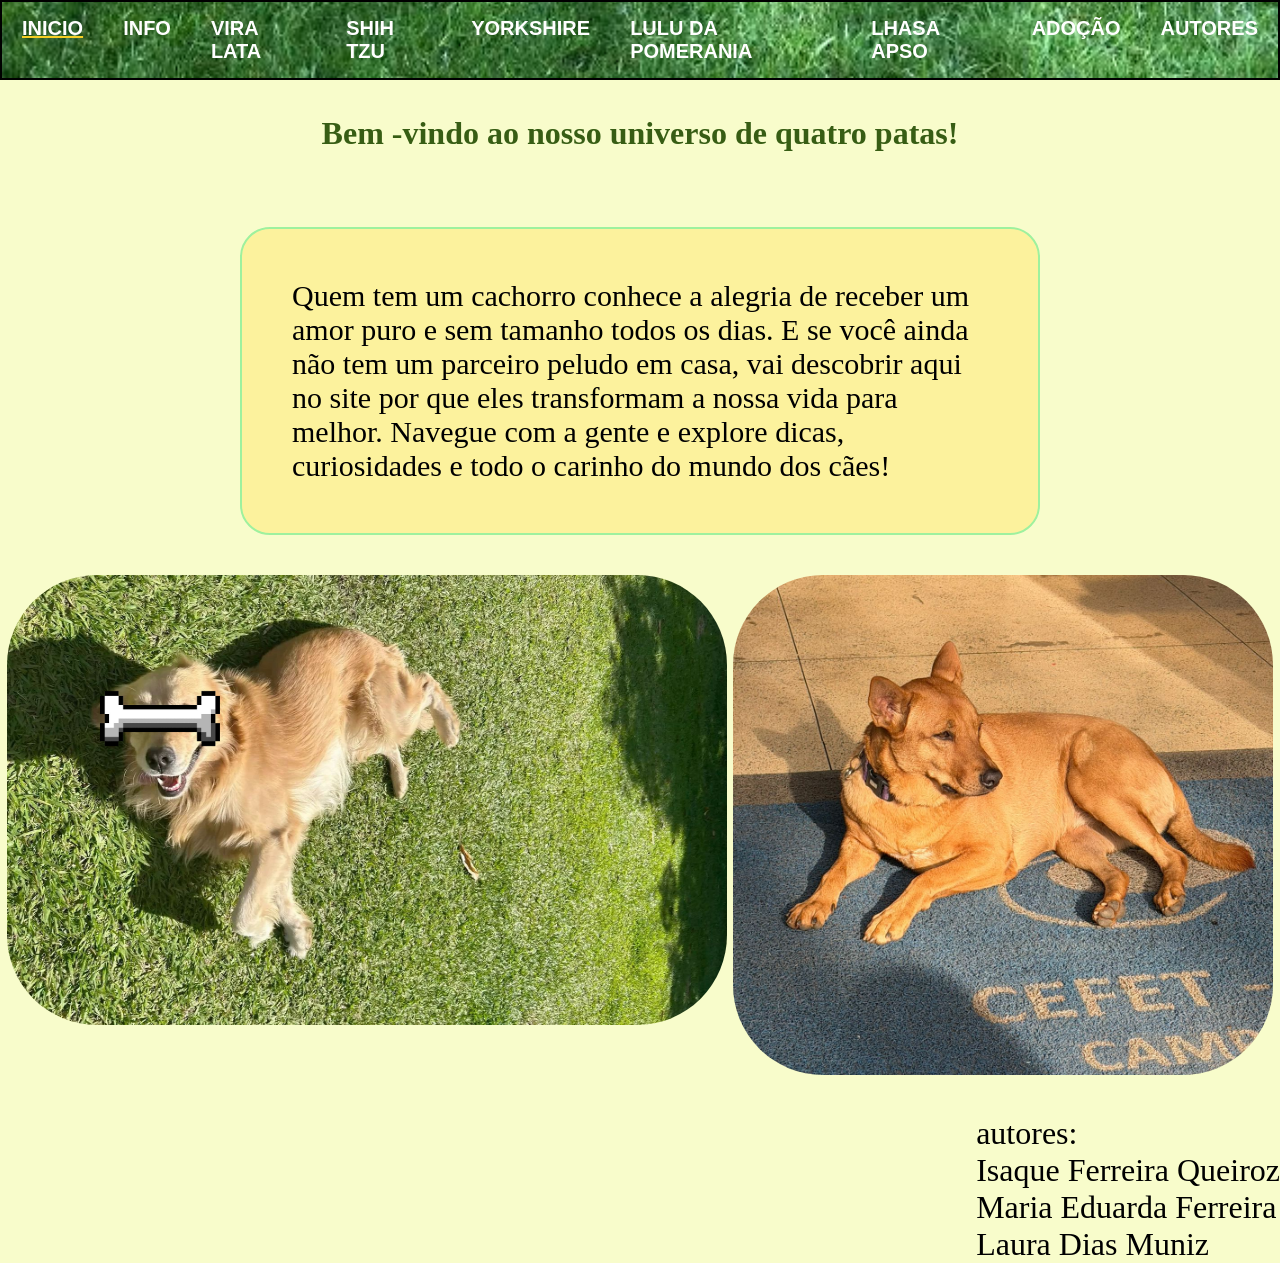
<file: index.html>
<!DOCTYPE html>
<html lang="en">
<head>
    <meta charset="UTF-8">
    <meta name="viewport" content="width=device-width, initial-scale=1.0">
    <title>Patrulia Canina</title>
    <link rel="shortcut icon" href="/img/cachorro.ico" type="image/x-icon">
    <link rel="stylesheet" href="cachorro.css">
</head>
<body>
    <nav class="paginas">
        <ul class="lista">
            <li><a href="index.html">INICIO</a></li>
            <li><a href="pag-2.html">INFO</a></li>
            <li><a href="pag-3.html">VIRA LATA</a></li>
            <li><a href="pag-4.html">SHIH TZU</a></li>
            <li><a href="pag-5.html">YORKSHIRE</a></li>
            <li><a href="pag-6.html">LULU DA POMERANIA</a></li>
            <li><a href="pag-7.html">LHASA APSO</a></li>
            <li><a href="adocao.html">ADOÇÃO</a></li>
            <li><a href="/#autores">AUTORES</a></li>
        </ul>
    </nav>
        <h1 class="bem">Bem -vindo ao nosso universo de quatro patas!</h1>
        <p class="intro">Quem tem um cachorro conhece a alegria de receber um amor puro e sem tamanho todos os dias.
            E se você ainda não tem um parceiro peludo em casa, vai descobrir aqui no site por que eles transformam a nossa vida para melhor.
            Navegue com a gente e explore dicas, curiosidades e todo o carinho do mundo dos cães!</p>
    <div class="aleatorios">
        <img class="img1" src="imgs/WhatsApp Image 2026-06-24 at 09.59.09.jpeg">
        <img class="img2" src="imgs/WhatsApp Image 2026-06-28 at 08.10.00.jpeg">
    </div>
    <p id="autores">autores:<br>Isaque Ferreira Queiroz<br>Maria Eduarda Ferreira<br>Laura Dias Muniz</p>

    <div id="item-arremesso" class="osso"></div>
    <script src="cachorro.js"></script>
</body>
</html>
</file>
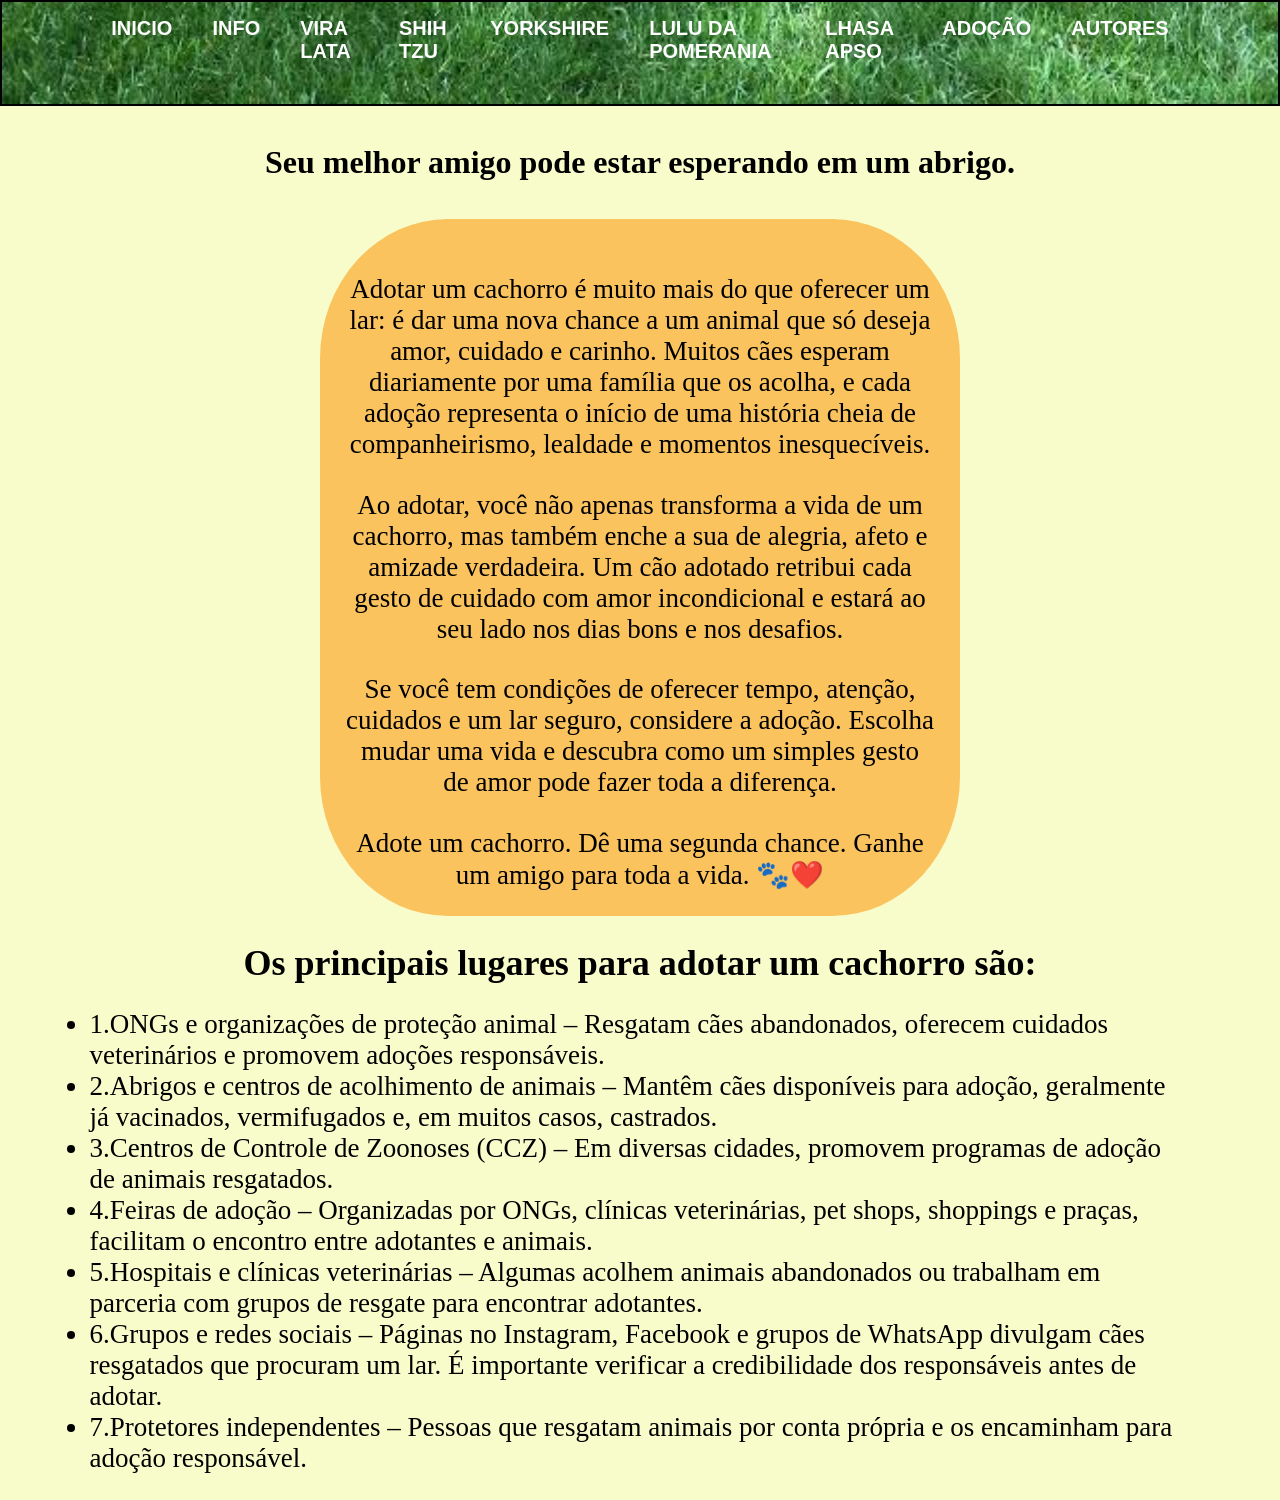
<file: adocao.html>
<!DOCTYPE html>
<html lang="en">
<head>
    <meta charset="UTF-8">
    <meta name="viewport" content="width=device-width, initial-scale=1.0">
    <title>Adocao</title>
    <link rel="stylesheet" href="cachorro.css">
    <link rel="stylesheet" href="adocao.css">
</head>
<body>
    <nav class="paginas">
        <ul class="lista">
            <li><a href="index.html">INICIO</a></li>
            <li><a href="pag-2.html">INFO</a></li>
            <li><a href="pag-3.html">VIRA LATA</a></li>
            <li><a href="pag-4.html">SHIH TZU</a></li>
            <li><a href="pag-5.html">YORKSHIRE</a></li>
            <li><a href="pag-6.html">LULU DA POMERANIA</a></li>
            <li><a href="pag-7.html">LHASA APSO</a></li>
            <li><a href="adocao.html">ADOÇÃO</a></li>
            <li><a href="/#autores">AUTORES</a></li>
        </ul>
    </nav>
    <header>
        <h1>Seu melhor amigo pode estar esperando em um abrigo.</h1>
    </header>
    <div>
        <p>
            Adotar um cachorro é muito mais do que oferecer um lar: é dar uma nova chance a um animal que só deseja amor, cuidado e carinho. Muitos cães esperam diariamente por uma família que os acolha, e cada adoção representa o início de uma história cheia de companheirismo, lealdade e momentos inesquecíveis.
        </p>
        <p>
            Ao adotar, você não apenas transforma a vida de um cachorro, mas também enche a sua de alegria, afeto e amizade verdadeira. Um cão adotado retribui cada gesto de cuidado com amor incondicional e estará ao seu lado nos dias bons e nos desafios.
        </p>
        <p>
            Se você tem condições de oferecer tempo, atenção, cuidados e um lar seguro, considere a adoção. Escolha mudar uma vida e descubra como um simples gesto de amor pode fazer toda a diferença.
        </p>
        <p>
            Adote um cachorro. Dê uma segunda chance. Ganhe um amigo para toda a vida. 🐾❤️
        </p>
    </div>
    <h2>Os principais lugares para adotar um cachorro são:</h2>
    <ul>
        <li>
             1.ONGs e organizações de proteção animal – Resgatam cães abandonados, oferecem cuidados veterinários e promovem adoções responsáveis.
        </li>
        <li>
            2.Abrigos e centros de acolhimento de animais – Mantêm cães disponíveis para adoção, geralmente já vacinados, vermifugados e, em muitos casos, castrados.
        </li>
        <li>
            3.Centros de Controle de Zoonoses (CCZ) – Em diversas cidades, promovem programas de adoção de animais resgatados.
        </li>
        <li>
            4.Feiras de adoção – Organizadas por ONGs, clínicas veterinárias, pet shops, shoppings e praças, facilitam o encontro entre adotantes e animais.
        </li>
        <li>
            5.Hospitais e clínicas veterinárias – Algumas acolhem animais abandonados ou trabalham em parceria com grupos de resgate para encontrar adotantes.
        </li>
        <li>6.Grupos e redes sociais – Páginas no Instagram, Facebook e grupos de WhatsApp divulgam cães resgatados que procuram um lar. É importante verificar a credibilidade dos responsáveis antes de adotar.</li>
        <li>
            7.Protetores independentes – Pessoas que resgatam animais por conta própria e os encaminham para adoção responsável.
        </li>
    </ul>
</body>
</html>
</file>
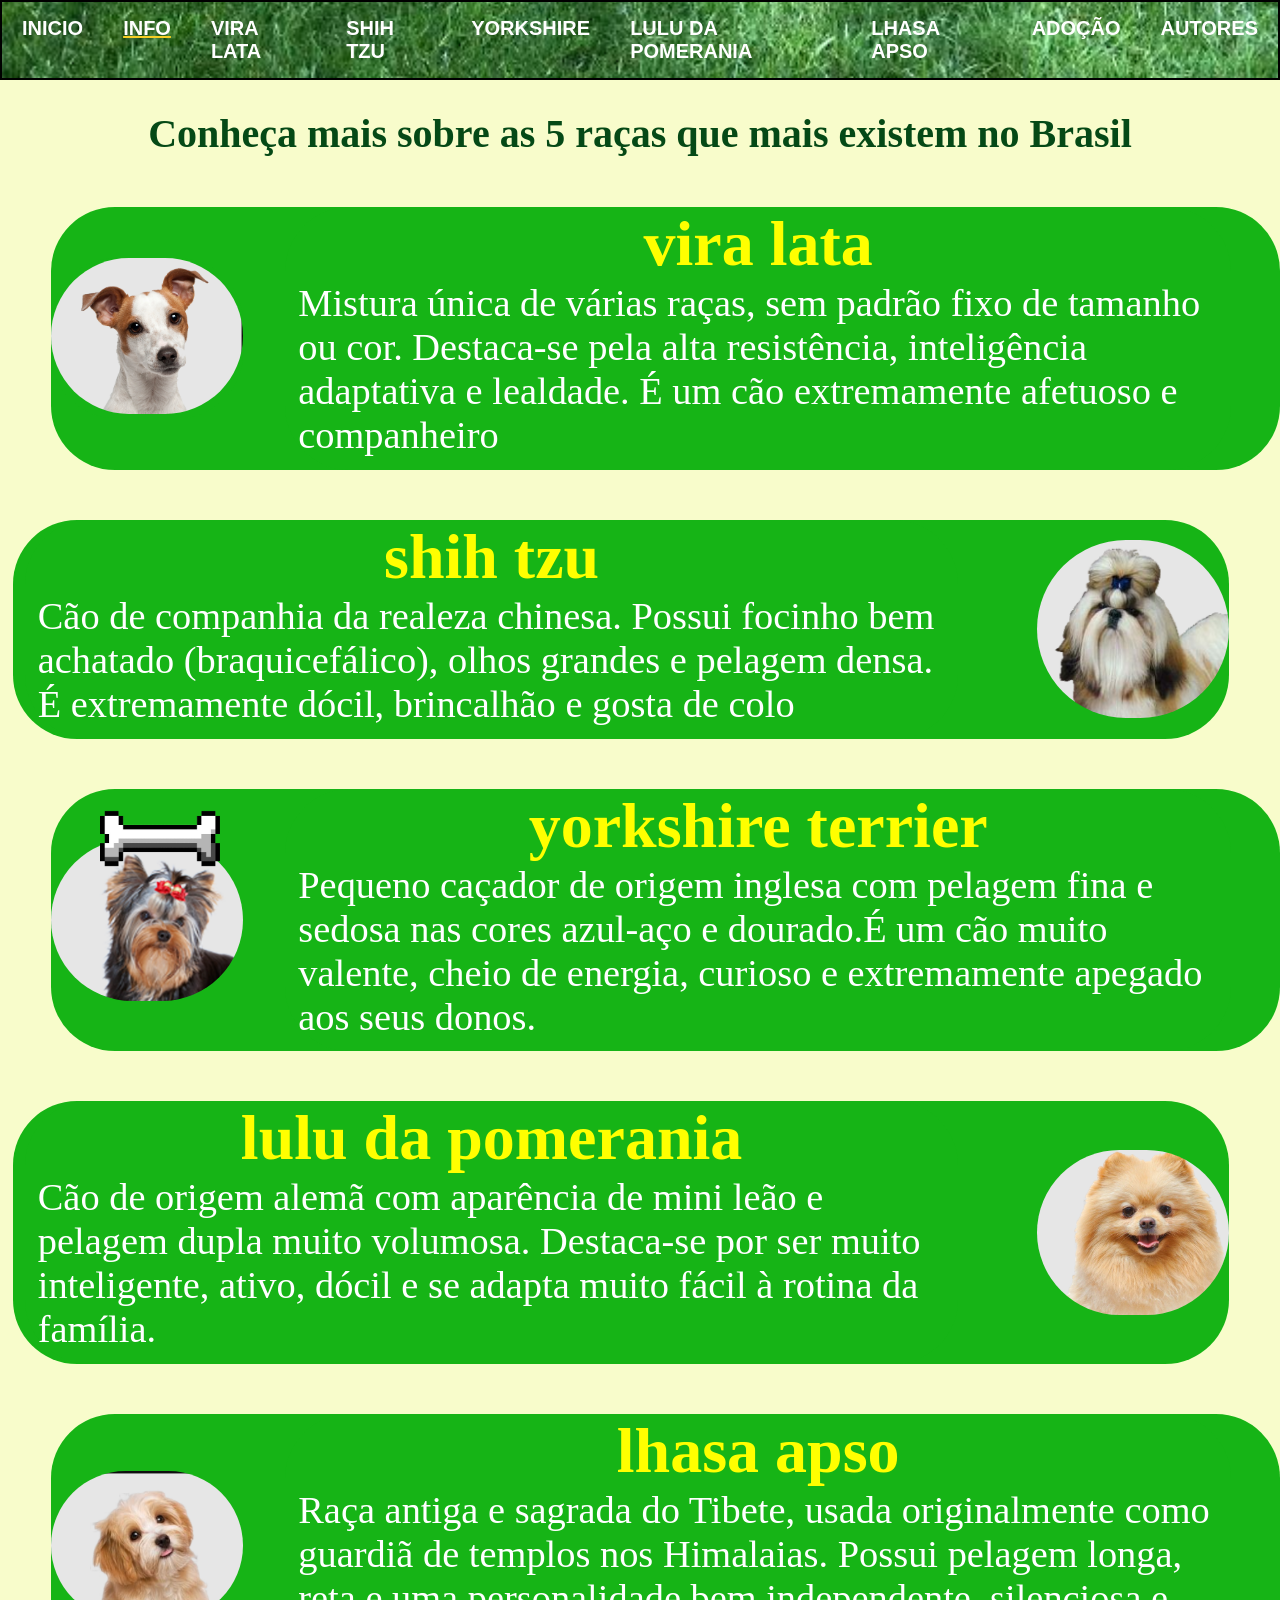
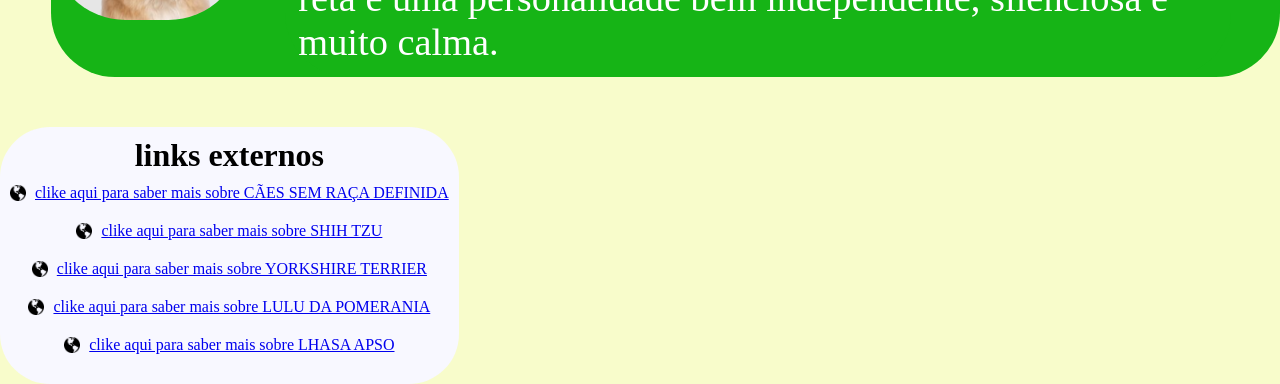
<file: pag-2.html>
<!DOCTYPE html>
<html lang="en">
<head>
    <meta charset="UTF-8">
    <meta name="viewport" content="width=device-width, initial-scale=1.0">
    <title>informações</title>
    <link rel="stylesheet" href="cachorro.css">
</head>
<body>
    <nav class="paginas">
        <ul class="lista">
            <li><a href="index.html">INICIO</a></li>
            <li><a href="pag-2.html">INFO</a></li>
            <li><a href="pag-3.html">VIRA LATA</a></li>
            <li><a href="pag-4.html">SHIH TZU</a></li>
            <li><a href="pag-5.html">YORKSHIRE</a></li>
            <li><a href="pag-6.html">LULU DA POMERANIA</a></li>
            <li><a href="pag-7.html">LHASA APSO</a></li>
            <li><a href="adocao.html">ADOÇÃO</a></li>
            <li><a href="/#autores">AUTORES</a></li>
        </ul>
    </nav>
    <div class="apresentaçao">
        <h1>Conheça mais sobre as 5 raças que mais existem no Brasil</h2>
    </div>
    <main class="lista-cachorro">
        <div>
            <div class="container-do-segredo">
                <button id="segredo" onclick="clickar()">segredinho</button>
                <img src="imgs/vira.png" class="cachorro">
            </div>
            <div>
                <h1>vira lata</h1>
                <p>Mistura única de várias raças, sem padrão fixo de tamanho ou cor. Destaca-se pela alta resistência, inteligência adaptativa e lealdade. É um cão extremamente afetuoso e companheiro</p>
            </div>
        </div>
        <div>
            <img src="imgs/shi.png" class="cachorro">
            <div>
                <h1>shih tzu</h1>
                <p>Cão de companhia da realeza chinesa. Possui focinho bem achatado (braquicefálico), olhos grandes e pelagem densa. É extremamente dócil, brincalhão e gosta de colo</p>
            </div>
        </div>
        <div>
            <img src="imgs/york.png" class="cachorro">
            <div>
                <h1>yorkshire terrier</h1>
                <p>Pequeno caçador de origem inglesa com pelagem fina e sedosa nas cores azul-aço e dourado.É um cão muito valente, cheio de energia, curioso e extremamente apegado aos seus donos.</p>
            </div>
        </div>
        <div>
            <img src="imgs/lulu.png" class="cachorro">
            <div>
                <h1>lulu da pomerania</h1>
                <p>Cão de origem alemã com aparência de mini leão e pelagem dupla muito volumosa. Destaca-se por ser muito inteligente, ativo, dócil e se adapta muito fácil à rotina da família.</p>
            </div>
        </div>
        <div>
            <img src="imgs/lhasa.png" class="cachorro">
            <div>
                <h1>lhasa apso</h1>
                <p>Raça antiga e sagrada do Tibete, usada originalmente como guardiã de templos nos Himalaias. Possui pelagem longa, reta e uma personalidade bem independente, silenciosa e muito calma.</p>
            </div>
        </div>
    </main>
    <div class="links">
        <h1>links externos</h1>
        <a href="https://pt.wikipedia.org/wiki/C%C3%A3o_sem_ra%C3%A7a_definida">clike aqui para saber mais sobre CÃES SEM RAÇA DEFINIDA</a>
        <a href="https://pt.wikipedia.org/wiki/Shih_Tzu">clike aqui para saber mais sobre SHIH TZU</a>
        <a href="https://pt.wikipedia.org/wiki/Yorkshire_terrier">clike aqui para saber mais sobre YORKSHIRE TERRIER</a>
        <a href="https://pt.wikipedia.org/wiki/Spitz_alem%C3%A3o">clike aqui para saber mais sobre LULU DA POMERANIA</a>
        <a href="https://pt.wikipedia.org/wiki/Lhasa_apso">clike aqui para saber mais sobre LHASA APSO</a>
    </div>
    <div id="item-arremesso" class="osso"></div>
    <script src="cachorro.js"></script>
</body>
</html>
</file>
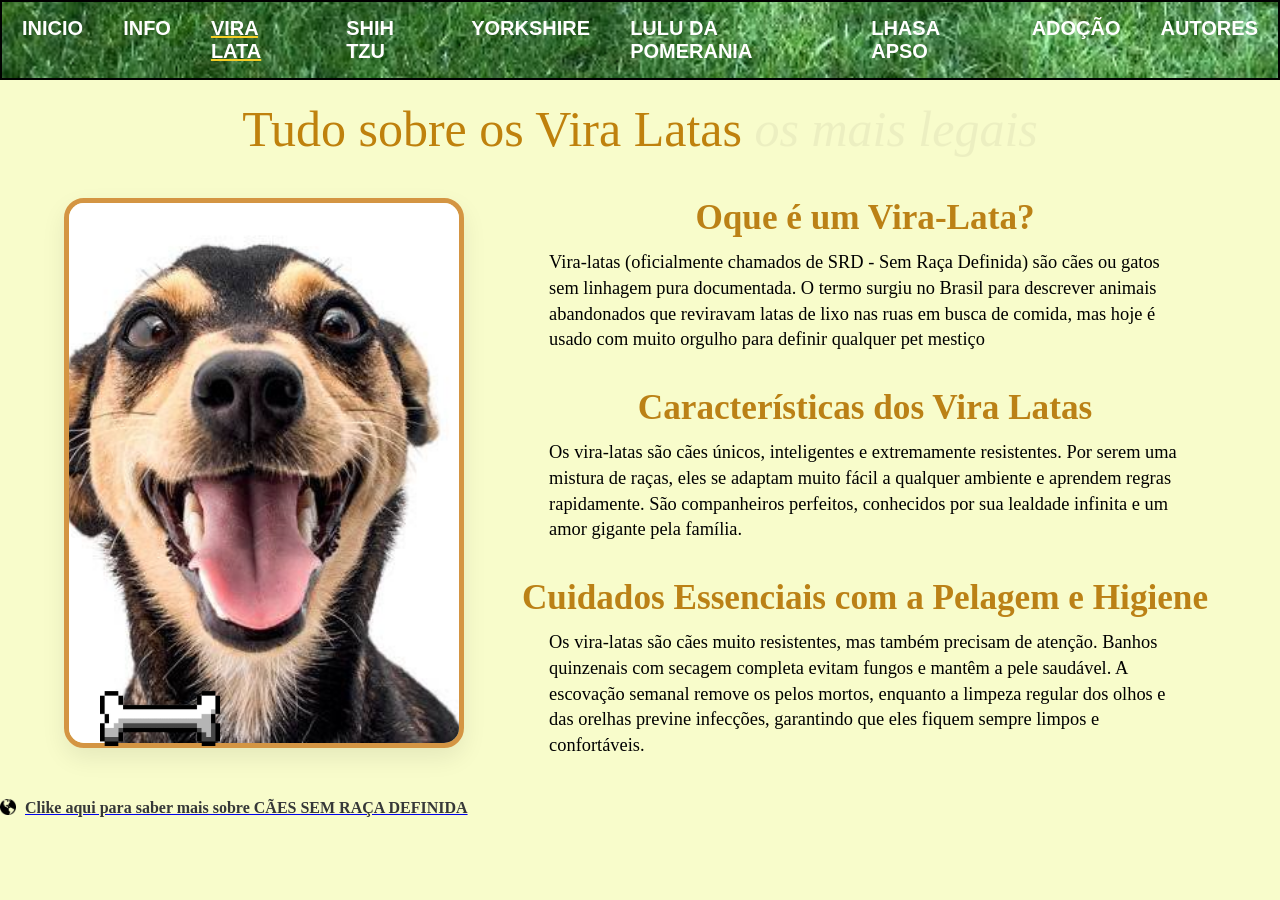
<file: pag-3.html>
<!DOCTYPE html>
<html lang="en">
<head>
    <meta charset="UTF-8">
    <meta name="viewport" content="width=device-width, initial-scale=1.0">
    <title>Raça1</title>
    <link rel="stylesheet" href="cachorro.css">
</head>
<body>
    <nav class="paginas">
        <ul class="lista">
            <li><a href="index.html">INICIO</a></li>
            <li><a href="pag-2.html">INFO</a></li>
            <li><a href="pag-3.html">VIRA LATA</a></li>
            <li><a href="pag-4.html">SHIH TZU</a></li>
            <li><a href="pag-5.html">YORKSHIRE</a></li>
            <li><a href="pag-6.html">LULU DA POMERANIA</a></li>
            <li><a href="pag-7.html">LHASA APSO</a></li>
            <li><a href="adocao.html">ADOÇÃO</a></li>
            <li><a href="/#autores">AUTORES</a></li>
        </ul>
    </nav>
    <div>
        <div class="introduçaovira">
            <p>Tudo sobre os Vira Latas <em id="comentario">os mais legais</em></p>
        </div>
        <div class="conteudo">
            <img src="imgs/latinha3.jpg" class="latinha">

            <div class="coluna-texto">
                <div class="textinho1">
                    <h1>Oque é um Vira-Lata?</h1>
                    <p>Vira-latas (oficialmente chamados de SRD - Sem Raça Definida) são cães ou gatos sem linhagem pura documentada. O termo surgiu no Brasil para descrever animais abandonados que reviravam latas de lixo nas ruas em busca de comida, mas hoje é usado com muito orgulho para definir qualquer pet mestiço</p>
                </div>
                <div class="textinho2">
                    <h2>Características dos Vira Latas</h2>
                    <p>Os vira-latas são cães únicos, inteligentes e extremamente resistentes. Por serem uma mistura de raças, eles se adaptam muito fácil a qualquer ambiente e aprendem regras rapidamente. São companheiros perfeitos, conhecidos por sua lealdade infinita e um amor gigante pela família.</p>
                </div>
                <div class="textinho3">
                    <h2> Cuidados Essenciais com a Pelagem e Higiene</h2>
                    <p>Os vira-latas são cães muito resistentes, mas também precisam de atenção. Banhos quinzenais com secagem completa evitam fungos e mantêm a pele saudável. A escovação semanal remove os pelos mortos, enquanto a limpeza regular dos olhos e das orelhas previne infecções, garantindo que eles fiquem sempre limpos e confortáveis.</p>
                </div> 
             </div>
        </div>
    </div>
    <div>
        <a href="https://pt.wikipedia.org/wiki/C%C3%A3o_sem_ra%C3%A7a_definida"><strong> Clike aqui para saber mais sobre CÃES SEM RAÇA DEFINIDA</strong></a>
    </div>

    <div id="item-arremesso" class="osso"></div>
    <script src="cachorro.js"></script>
</body>
</html>
</file>
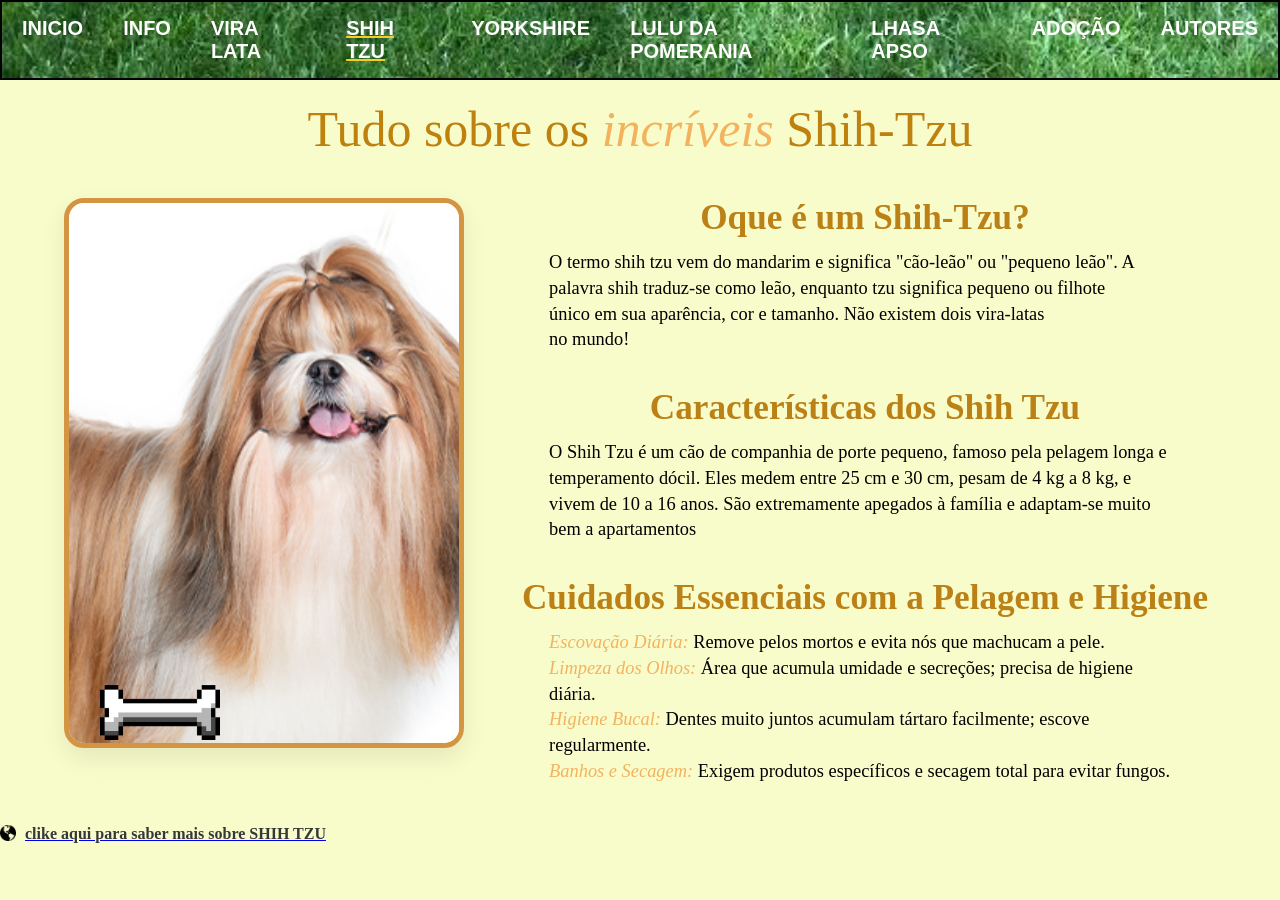
<file: pag-4.html>
<!DOCTYPE html>
<html lang="en">
<head>
    <meta charset="UTF-8">
    <meta name="viewport" content="width=device-width, initial-scale=1.0">
    <title>Raça2</title>
    <link rel="stylesheet" href="cachorro.css">
</head>
<body>
    <nav class="paginas">
        <ul class="lista">
            <li><a href="index.html">INICIO</a></li>
            <li><a href="pag-2.html">INFO</a></li>
            <li><a href="pag-3.html">VIRA LATA</a></li>
            <li><a href="pag-4.html">SHIH TZU</a></li>
            <li><a href="pag-5.html">YORKSHIRE</a></li>
            <li><a href="pag-6.html">LULU DA POMERANIA</a></li>
            <li><a href="pag-7.html">LHASA APSO</a></li>
            <li><a href="adocao.html">ADOÇÃO</a></li>
            <li><a href="/#autores">AUTORES</a></li>
        </ul>
    </nav>
    <div>
          <div class="introduçaovira">
            <p>Tudo sobre os <em>incríveis</em> Shih-Tzu</p>
        </div>
        <div class="conteudo">
            <img src="imgs/Shih-Tzu.jpg" class="latinha">

            <div class="coluna-texto">
                <div class="textinho1">
                    <h1>Oque é um Shih-Tzu?</h1>
                    <p>O termo shih tzu vem do mandarim e significa "cão-leão" ou "pequeno leão". A palavra shih traduz-se como leão, enquanto tzu significa pequeno ou filhote <br> único em sua aparência, cor e tamanho. Não existem dois vira-latas <br> no mundo!</p>
                </div>
                <div class="textinho2">
                    <h2>Características dos Shih Tzu</h2>
                    <p>O Shih Tzu é um cão de companhia de porte pequeno, famoso pela pelagem longa e temperamento dócil. Eles medem entre 25 cm e 30 cm, pesam de 4 kg a 8 kg, e vivem de 10 a 16 anos. São extremamente apegados à família e adaptam-se muito bem a apartamentos</p>
                </div>
                <div class="textinho3">
                    <h2> Cuidados Essenciais com a Pelagem e Higiene</h2>
                    <p><em>Escovação Diária:</em> Remove pelos mortos e evita nós que machucam a pele.<br><em>Limpeza dos Olhos:</em> Área que acumula umidade e secreções; precisa de higiene diária.<br><em>Higiene Bucal:</em> Dentes muito juntos acumulam tártaro facilmente; escove regularmente.<br><em>Banhos e Secagem:</em> Exigem produtos específicos e secagem total para evitar fungos.</p>
                </div> 
             </div>
        </div>
    </div>
    <div class="link_shih">
        <a href="https://pt.wikipedia.org/wiki/Shih_Tzu"><strong>clike aqui para saber mais sobre SHIH TZU</strong></a>
    </div>

    <div id="item-arremesso" class="osso"></div>
    <script src="cachorro.js"></script>
</body>
</html>
</file>
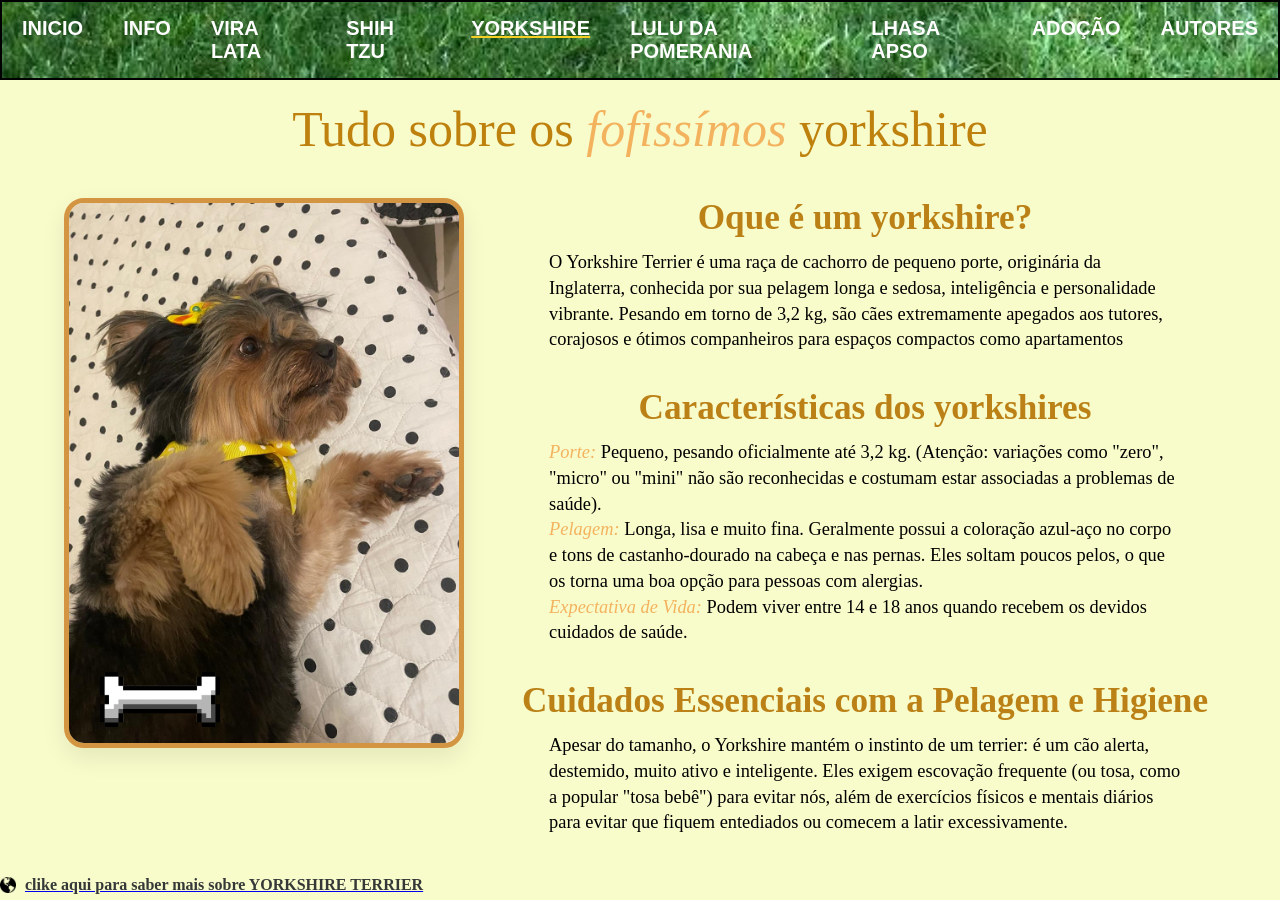
<file: pag-5.html>
<!DOCTYPE html>
<html lang="en">
<head>
    <meta charset="UTF-8">
    <meta name="viewport" content="width=device-width, initial-scale=1.0">
    <title>Raça3</title>
    <link rel="stylesheet" href="cachorro.css">
</head>
<body>
    <nav class="paginas">
        <ul class="lista">
            <li><a href="index.html">INICIO</a></li>
            <li><a href="pag-2.html">INFO</a></li>
            <li><a href="pag-3.html">VIRA LATA</a></li>
            <li><a href="pag-4.html">SHIH TZU</a></li>
            <li><a href="pag-5.html">YORKSHIRE</a></li>
            <li><a href="pag-6.html">LULU DA POMERANIA</a></li>
            <li><a href="pag-7.html">LHASA APSO</a></li>
            <li><a href="adocao.html">ADOÇÃO</a></li>
            <li><a href="/#autores">AUTORES</a></li>
        </ul>
    </nav>
    <div>
        <div class="introduçaovira">
            <p>Tudo sobre os <em>fofissímos</em> yorkshire</p>
        </div>
        <div class="conteudo">
            <img src="imgs/yorkshireluiz.jpeg" class="latinha">

            <div class="coluna-texto">
                <div class="textinho1">
                    <h1>Oque é um yorkshire?</h1>
                    <p>O Yorkshire Terrier é uma raça de cachorro de pequeno porte, originária da Inglaterra, conhecida por sua pelagem longa e sedosa, inteligência e personalidade vibrante. Pesando em torno de 3,2 kg, são cães extremamente apegados aos tutores, corajosos e ótimos companheiros para espaços compactos como apartamentos</p>
                </div>
                <div class="textinho2">
                    <h2>Características dos yorkshires</h2>
                    <p><em>Porte:</em> Pequeno, pesando oficialmente até 3,2 kg. (Atenção: variações como "zero", "micro" ou "mini" não são reconhecidas e costumam estar associadas a problemas de saúde).<br><em>Pelagem:</em> Longa, lisa e muito fina. Geralmente possui a coloração azul-aço no corpo e tons de castanho-dourado na cabeça e nas pernas. Eles soltam poucos pelos, o que os torna uma boa opção para pessoas com alergias.<br><em>Expectativa de Vida:</em> Podem viver entre 14 e 18 anos quando recebem os devidos cuidados de saúde.</p>
                </div>
                <div class="textinho3">
                    <h2> Cuidados Essenciais com a Pelagem e Higiene</h2>
                    <p>Apesar do tamanho, o Yorkshire mantém o instinto de um terrier: é um cão alerta, destemido, muito ativo e inteligente. Eles exigem escovação frequente (ou tosa, como a popular "tosa bebê") para evitar nós, além de exercícios físicos e mentais diários para evitar que fiquem entediados ou comecem a latir excessivamente.</p>
                </div> 
             </div>
        </div>
    </div>
    <div>
        <a href="https://pt.wikipedia.org/wiki/Yorkshire_terrier"><strong>clike aqui para saber mais sobre YORKSHIRE TERRIER</strong></a>
    </div>

    <div id="item-arremesso" class="osso"></div>
    <script src="cachorro.js"></script>
</body>
</html>
</file>
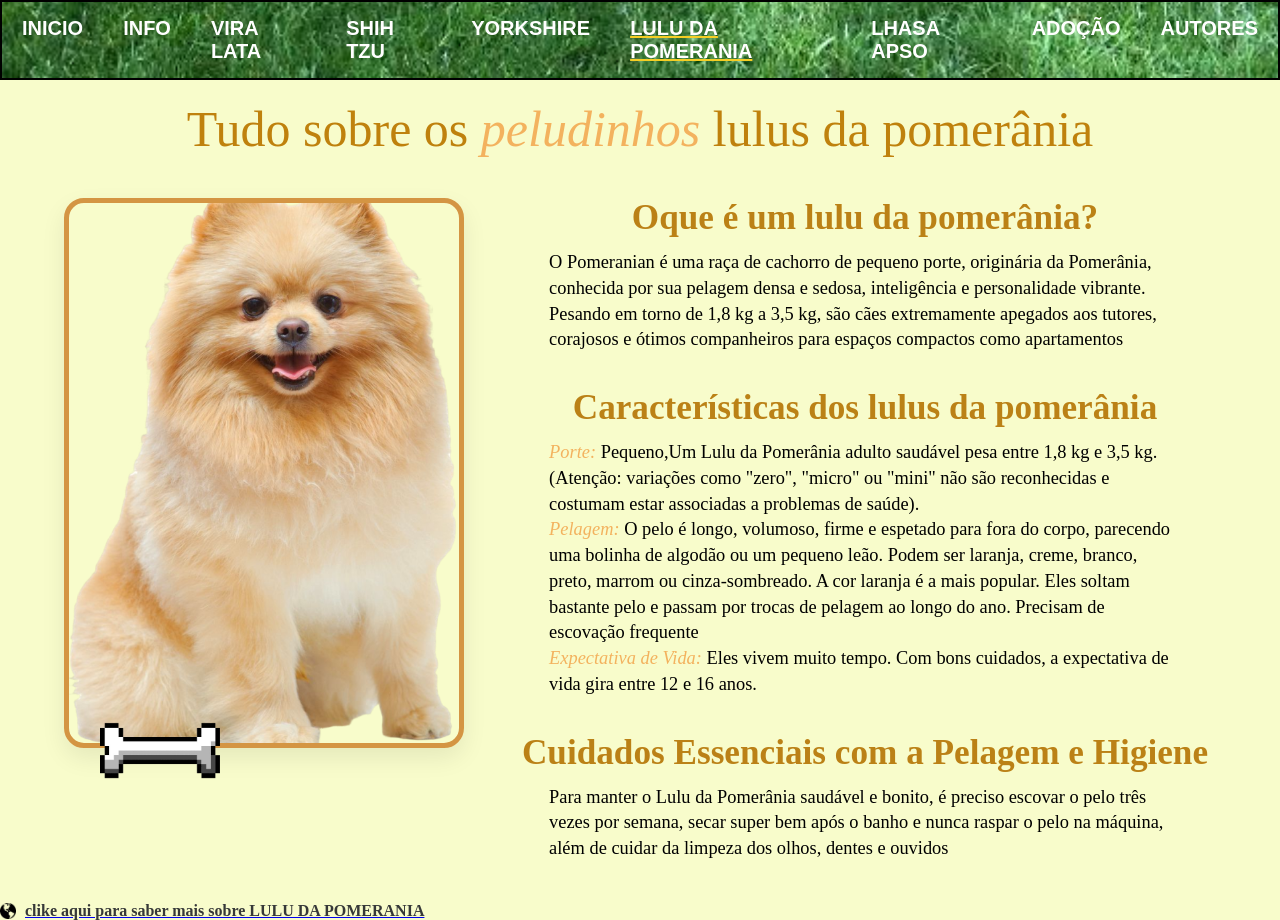
<file: pag-6.html>
<!DOCTYPE html>
<html lang="en">
<head>
    <meta charset="UTF-8">
    <meta name="viewport" content="width=device-width, initial-scale=1.0">
    <title>Raça4</title>
    <link rel="stylesheet" href="cachorro.css">
</head>
<body>
    <nav class="paginas">
        <ul class="lista">
            <li><a href="index.html">INICIO</a></li>
            <li><a href="pag-2.html">INFO</a></li>
            <li><a href="pag-3.html">VIRA LATA</a></li>
            <li><a href="pag-4.html">SHIH TZU</a></li>
            <li><a href="pag-5.html">YORKSHIRE</a></li>
            <li><a href="pag-6.html">LULU DA POMERANIA</a></li>
            <li><a href="pag-7.html">LHASA APSO</a></li>
            <li><a href="adocao.html">ADOÇÃO</a></li>
            <li><a href="/#autores">AUTORES</a></li>
        </ul>
    </nav>
    <div>
        <div class="introduçaovira">
            <p>Tudo sobre os <em>peludinhos</em> lulus da pomerânia</p>
        </div>
        <div class="conteudo">
            <img src="imgs/lulu-da-pomerania.png" class="latinha">

            <div class="coluna-texto">
                <div class="textinho1">
                    <h1>Oque é um lulu da pomerânia?</h1>
                    <p>O Pomeranian é uma raça de cachorro de pequeno porte, originária da Pomerânia, conhecida por sua pelagem densa e sedosa, inteligência e personalidade vibrante. Pesando em torno de 1,8 kg a 3,5 kg, são cães extremamente apegados aos tutores, corajosos e ótimos companheiros para espaços compactos como apartamentos</p>
                </div>
                <div class="textinho2">
                    <h2>Características dos lulus da pomerânia</h2>
                    <p><em>Porte:</em> Pequeno,Um Lulu da Pomerânia adulto saudável pesa entre 1,8 kg e 3,5 kg. (Atenção: variações como "zero", "micro" ou "mini" não são reconhecidas e costumam estar associadas a problemas de saúde).<br><em>Pelagem:</em> O pelo é longo, volumoso, firme e espetado para fora do corpo, parecendo uma bolinha de algodão ou um pequeno leão. Podem ser laranja, creme, branco, preto, marrom ou cinza-sombreado. A cor laranja é a mais popular. Eles soltam bastante pelo e passam por trocas de pelagem ao longo do ano. Precisam de escovação frequente<br><em>Expectativa de Vida:</em> Eles vivem muito tempo. Com bons cuidados, a expectativa de vida gira entre 12 e 16 anos.</p>
                </div>
                <div class="textinho3">
                    <h2> Cuidados Essenciais com a Pelagem e Higiene</h2>
                    <p>Para manter o Lulu da Pomerânia saudável e bonito, é preciso escovar o pelo três vezes por semana, secar super bem após o banho e nunca raspar o pelo na máquina, além de cuidar da limpeza dos olhos, dentes e ouvidos</p>
                </div> 
             </div>
        </div>
    </div>
    <div>
        <a href="https://pt.wikipedia.org/wiki/Spitz_alem%C3%A3o"><strong>clike aqui para saber mais sobre LULU DA POMERANIA</strong></a>
    </div>

    <div id="item-arremesso" class="osso"></div>
    <script src="cachorro.js"></script>
</body>
</html>
</file>
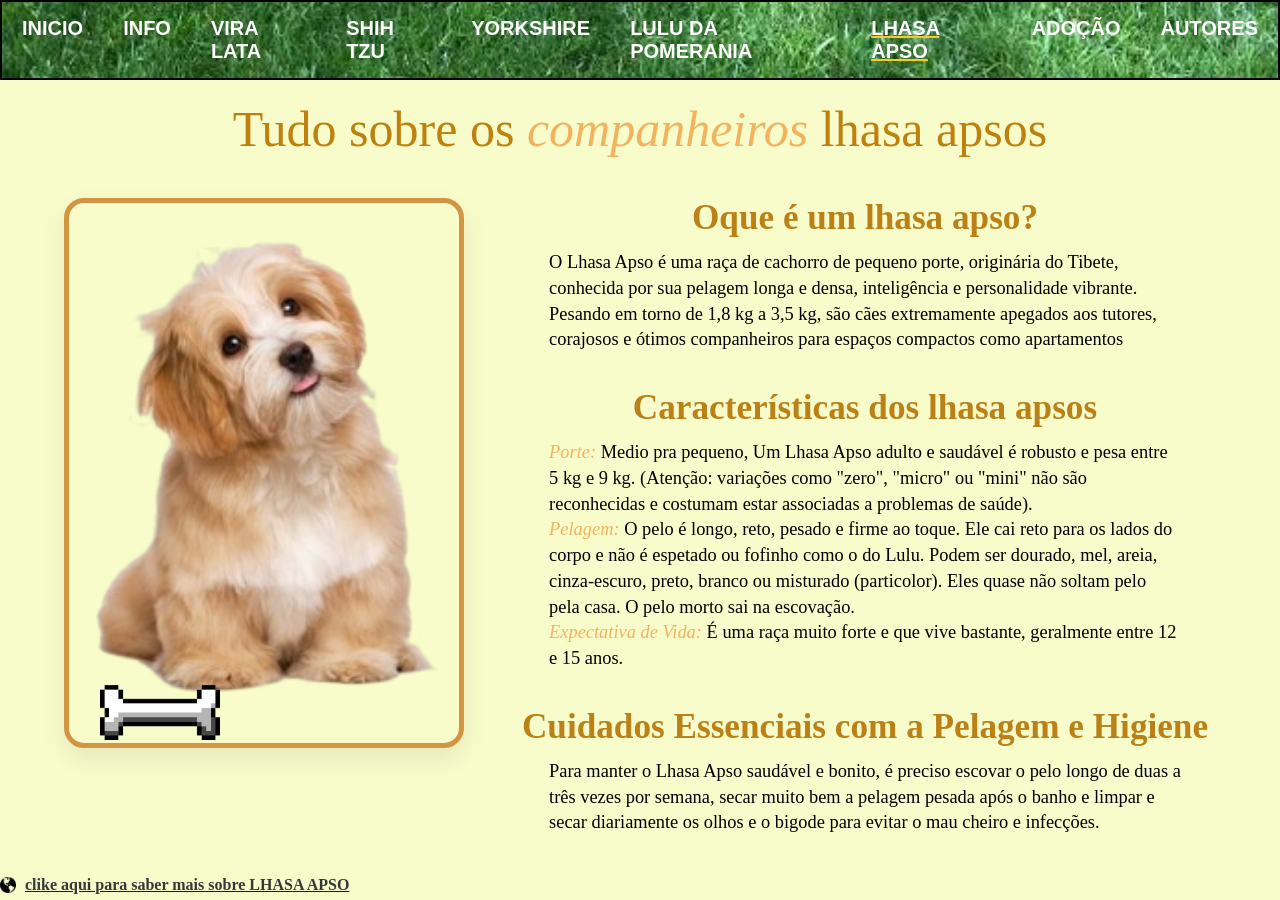
<file: pag-7.html>
<!DOCTYPE html>
<html lang="en">
<head>
    <meta charset="UTF-8">
    <meta name="viewport" content="width=device-width, initial-scale=1.0">
    <title>Raça5</title>
    <link rel="stylesheet" href="cachorro.css">
</head>
<body>
    <nav class="paginas">
        <ul class="lista">
            <li><a href="index.html">INICIO</a></li>
            <li><a href="pag-2.html">INFO</a></li>
            <li><a href="pag-3.html">VIRA LATA</a></li>
            <li><a href="pag-4.html">SHIH TZU</a></li>
            <li><a href="pag-5.html">YORKSHIRE</a></li>
            <li><a href="pag-6.html">LULU DA POMERANIA</a></li>
            <li><a href="pag-7.html">LHASA APSO</a></li>
            <li><a href="adocao.html">ADOÇÃO</a></li>
            <li><a href="/#autores">AUTORES</a></li>
        </ul>
    </nav>
    <div>
        <div class="introduçaovira">
            <p>Tudo sobre os <em>companheiros</em> lhasa apsos</p>
        </div>
        <div class="conteudo">
            <img src="imgs/Lhasa-Apso.png" class="latinha">

            <div class="coluna-texto">
                <div class="textinho1">
                    <h1>Oque é um lhasa apso?</h1>
                    <p>O Lhasa Apso é uma raça de cachorro de pequeno porte, originária do Tibete, conhecida por sua pelagem longa e densa, inteligência e personalidade vibrante. Pesando em torno de 1,8 kg a 3,5 kg, são cães extremamente apegados aos tutores, corajosos e ótimos companheiros para espaços compactos como apartamentos</p>
                </div>
                <div class="textinho2">
                    <h2>Características dos lhasa apsos</h2>
                    <p><em>Porte:</em> Medio pra pequeno, Um Lhasa Apso adulto e saudável é robusto e pesa entre 5 kg e 9 kg. (Atenção: variações como "zero", "micro" ou "mini" não são reconhecidas e costumam estar associadas a problemas de saúde).<br><em>Pelagem:</em> O pelo é longo, reto, pesado e firme ao toque. Ele cai reto para os lados do corpo e não é espetado ou fofinho como o do Lulu. Podem ser dourado, mel, areia, cinza-escuro, preto, branco ou misturado (particolor). Eles quase não soltam pelo pela casa. O pelo morto sai na escovação.<br><em>Expectativa de Vida:</em>  É uma raça muito forte e que vive bastante, geralmente entre 12 e 15 anos.</p>
                </div>
                <div class="textinho3">
                    <h2> Cuidados Essenciais com a Pelagem e Higiene</h2>
                    <p>Para manter o Lhasa Apso saudável e bonito, é preciso escovar o pelo longo de duas a três vezes por semana, secar muito bem a pelagem pesada após o banho e limpar e secar diariamente os olhos e o bigode para evitar o mau cheiro e infecções.</p>
                </div> 
             </div>
        </div>
    </div>
    <div>
        <a href="https://pt.wikipedia.org/wiki/Lhasa_apso"><strong>clike aqui para saber mais sobre LHASA APSO</strong></a>
    </div>

    <div id="item-arremesso" class="osso"></div>
    <script src="cachorro.js"></script>
</body>
</html>
</file>
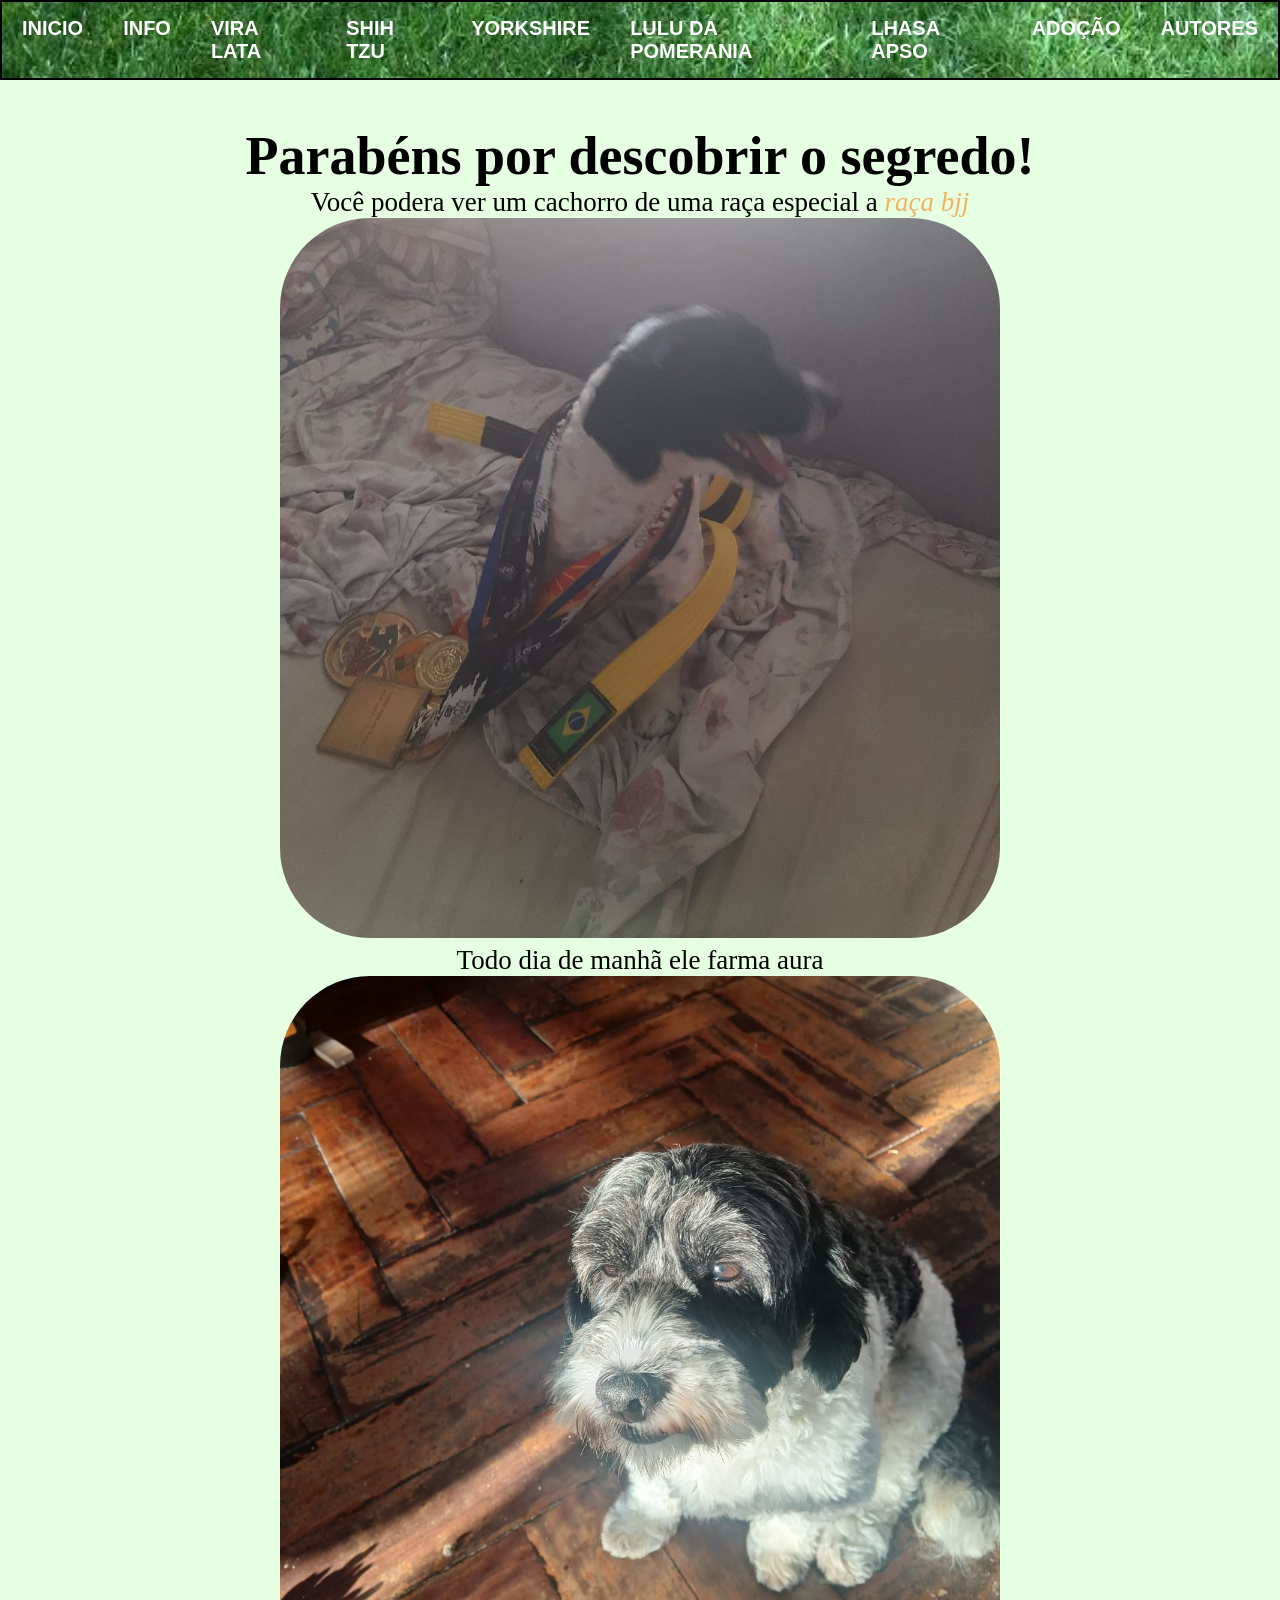
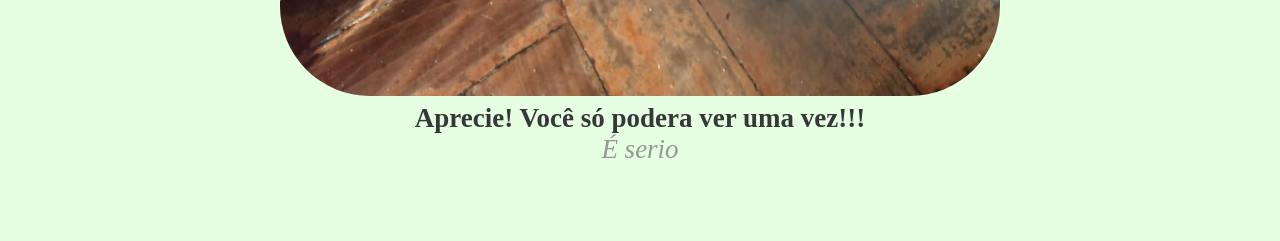
<file: segredo.html>
<!DOCTYPE html>
<html lang="en">
<head>
    <meta charset="UTF-8">
    <meta name="viewport" content="width=device-width, initial-scale=1.0">
    <title>segredo</title>
    <link rel="stylesheet" href="cachorro.css">
</head>
<body>
    <nav class="paginas">
        <ul class="lista">
            <li><a href="index.html">INICIO</a></li>
            <li><a href="pag-2.html">INFO</a></li>
            <li><a href="pag-3.html">VIRA LATA</a></li>
            <li><a href="pag-4.html">SHIH TZU</a></li>
            <li><a href="pag-5.html">YORKSHIRE</a></li>
            <li><a href="pag-6.html">LULU DA POMERANIA</a></li>
            <li><a href="pag-7.html">LHASA APSO</a></li>
            <li><a href="adocao.html">ADOÇÃO</a></li>
            <li><a href="/#autores">AUTORES</a></li>
        </ul>
    </nav>
    <main class="segredo">
        <h1>Parabéns por descobrir o segredo!</h1>
        <p>Você podera ver um cachorro de uma raça especial a <em>raça bjj</em></p>
        <img src="imgs/WhatsApp Image 2026-06-28 at 11.55.20 (1).jpeg" alt="">
        <p>Todo dia de manhã ele farma aura</p>
        <img src="imgs/WhatsApp Image 2026-06-28 at 11.56.18.jpeg" alt="">
        <p><strong>Aprecie! Você só podera ver uma vez!!!<br></strong><em id="comentado">É serio</em></p>
        <p class="mentira">era so brincadeirinha</p>
    </main>
    <script src="cachorro.js"></script>
    <script src="segredo.js"></script>
</body>
</html>
</file>
<file: cachorro.css>
* {
    margin: 0;
    padding: 0;
    box-sizing: border-box;
}

img{
    touch-action: none;
}

body {
    background-color: oklab(97.592% -0.02308 0.05889);
    font-family: Georgia, 'Times New Roman', Times, serif;
}

.bem{
    padding: 35px; 
    font-family: Cambria, Cochin, Georgia, Times, 'Times New Roman', serif;
    color: rgba(37, 78, 3, 0.918);
}

.aleatorios{
    display: flex;
    grid-template-columns: auto auto auto;
    grid-template-rows: 50% auto;
    justify-content: space-evenly;
}

.aleatorios img{
    border-radius: 10vh;
    margin-top: 40px;
    margin-bottom: 40px;
}

.img1{
    height: 50vh;
    width: 80vh;
}

.img2{
    height: 500px;
    width: 60vh;
    object-fit: cover;
    object-position: bottom;
}

.paginas { 
    background-image: url(imgs/images.jpeg);
    background-size: cover;
    background-position-y: 100%;
    width: 100%;
    position: sticky;
    top: 0;
    z-index: 1000;
    border: 2px #000000 solid;
    background-repeat: no-repeat;
}

.intro{
    font-size: 30px;
    text-align: left;
    margin-top: 40px;
    display: block;
    width: 800px;
    padding: 50px;
    border-radius: 30px;
    border: 2px solid rgb(158, 241, 158);
    background-color: rgb(252, 242, 157);
    margin-left: auto;
    margin-right: auto;
}

.paginas ul { 
    list-style: none; 
    display: flex; 
}

.paginas a {
    text-decoration: none;
    color: rgb(255, 255, 255);
    font-weight: 700;
    padding: 15px 20px;
    display: block;
    font-family: 'Gill Sans', 'Gill Sans MT', Calibri, 'Trebuchet MS', sans-serif;
    font-size: 20px;
}

.paginas a.ativo {
    text-decoration: underline;
    text-decoration-color: hsl(49, 91%, 55%);
    color: #ffffff;
}

.apresentaçao{
    font-family:Cambria, Cochin, Georgia, Times, 'Times New Roman', serif;
}

.apresentaçao h1{
    margin-top: 30px;
    font-size: 40px;
    color: rgb(5, 73, 22);
}

.cachorro {
    height: auto;
    display: block;
    margin: 0 auto;
    border: 1vi solid yellow;
    border-radius: 500px;
    border: 0;
}

.lista-cachorro {
    margin-top: 40px;
    padding: 0;
    width: 100%;
}

.lista-cachorro div{
    display: flex;
    align-items: center;    
    gap: 30px;              
    background-color: rgb(22, 180, 22);
    border-radius: 5vmax;
    background-position-y: 100%;
    background-size: cover;
    background-repeat: no-repeat;
    margin-left: 20px;
    margin-bottom: 50px;
    margin-top: 50px;
    margin-left: 4%;
}

.lista-cachorro div img {
    width: 15vmax !important;
    height: auto !important;
    flex-shrink: 0; 
    display: inline-block !important;
    margin: 0 !important; 
    float: none !important;
}

.lista-cachorro div p {
    font-size: 3vmax;
    color: rgb(255, 255, 255);
}

.lista-cachorro h1{
    clear: right;
}

.lista-cachorro div div{
    display: block;
    margin: 0;
}

.lista-cachorro div div p{
    margin-right: 1vmax;
    margin-bottom: 1vmax;
    margin-left: 1vmax;
}

.lista-cachorro div div h1{
    font-size: 5vmax;
    color: yellow;
}

.lista-cachorro div:nth-child(even) {
    flex-direction: row-reverse;
    margin-right: 4%;
    margin-left: 1%;
}

body h1{
    text-align: center;
}

.links{
    display: inline-flex;
    background-color:ghostwhite;
    border-radius: 50px;
    padding: 10px;
    clear: both;
    flex-direction: column;
    align-items: center;
}

.links h1{
    margin-bottom: 10px;
}

.links a{
    display: inline-flex;
}

#comentario {
    opacity: 0.05;
    color: rgb(42, 26, 26);
}

a[href^="https"] {
    background-image: url(imgs/globo.png);
    background-size: 16px;
    background-repeat: no-repeat;
    background-position: left center;
    padding-left: 25px;
    margin-bottom: 20px;
}

.osso {
    width: 120px; 
    height: 60px;
    background-image: url('imgs/osso.png'); 
    background-size: contain;
    background-repeat: no-repeat;
    background-position: center;
    position: fixed;
    cursor: grab;
    touch-action: none;
    z-index: 9999;
}

.osso:active { 
    cursor: grabbing; 
}

.container-do-segredo {
    position: relative;
    display: inline-block;
    margin: 0;
    padding: 0;
    background-image: none;
    background: none;
}

#segredo {
    border: none;
    border-radius: 400vh;
    width: 100%;
    height: 100%;
    z-index: 9999;
    position: absolute;
    color: transparent;
    background-color: transparent;
    cursor: pointer;
}

.segredo img{
    width: 80vh;
    height: 80vh;
    object-position: bottom;
    object-fit: cover;
    clear: both;
    border-radius: 10vh;
}
.segredo{
    padding: 5vh;
    background-color: rgb(230, 255, 227);
    font-size: 3vh;
    text-align: center;
    margin-left: auto;
    margin-right: auto;

}

.mentira{
    color: transparent;
}

.mentira-ativa{
    color: black;
}

.introduçaovira{
    font-size: 50px;
    font-family: Cambria, Cochin, Georgia, Times, 'Times New Roman', serif;
    text-align: center;
    margin-top: 20px;
    color: hwb(39 5% 25%);
}


.conteudo {
    display: flex;
    align-items: flex-start; 
    gap: 50px;               
    padding: 40px 5%;        
    width: 100%;             
    box-sizing: border-box;  
}


.latinha {
    width: 400px;            
    height: 550px;           
    object-fit: cover;       
    border-radius: 20px;     
    box-shadow: 0 10px 25px rgba(0, 0, 0, 0.08); 
    border: 5px solid ;
    border-color: rgb(212, 149, 67);
}


.coluna-texto {
    flex: 1;                 
    text-align: center;      
}


.textinho1, .textinho2, .textinho3 {
    margin-bottom: 35px;     
}

.textinho3 {
    margin-bottom: 0;
}

.coluna-texto h1, .coluna-texto h2 {
    font-size: 2.2rem;       
    margin-top: 0;
    margin-bottom: 12px;
    width: 100%;    
    color: hsl(39, 79%, 41%);        
}

.coluna-texto p {
    font-size: 1.15rem;      
    line-height: 1.4;        
    max-width: 90%;          
    margin: 0 auto;          
    text-align: left;      
}

#autores{
    float: right;
    font-size: xx-large;
}

em{
    color: hsl(34, 86%, 66%);
}

strong{
    color: rgb(54, 56, 56);
}

#comentado {
    opacity: 0.8;
    color: gray;
}
</file>
<file: adocao.css>
div{
    text-align: center;
    margin-top: 3%;
    width: 50%;
    margin-left:auto;
    margin-right: auto;
    padding:2% ;
    background-color: hwb(39 37% 2%);
    border-radius: 20%;
}

div p{
    margin-top: 5%;
    font-size: 3vh;
}

header h1{
    margin-top: 3%;
}

h2{
    text-align: center;
    margin-top: 2%;
    margin-bottom: 2%;
    font-size: 4vh;
}
ul{
    margin-left: 7%;
    margin-right: 7%;
    margin-bottom: 2%;
    font-size: 3vh;
}
</file>
